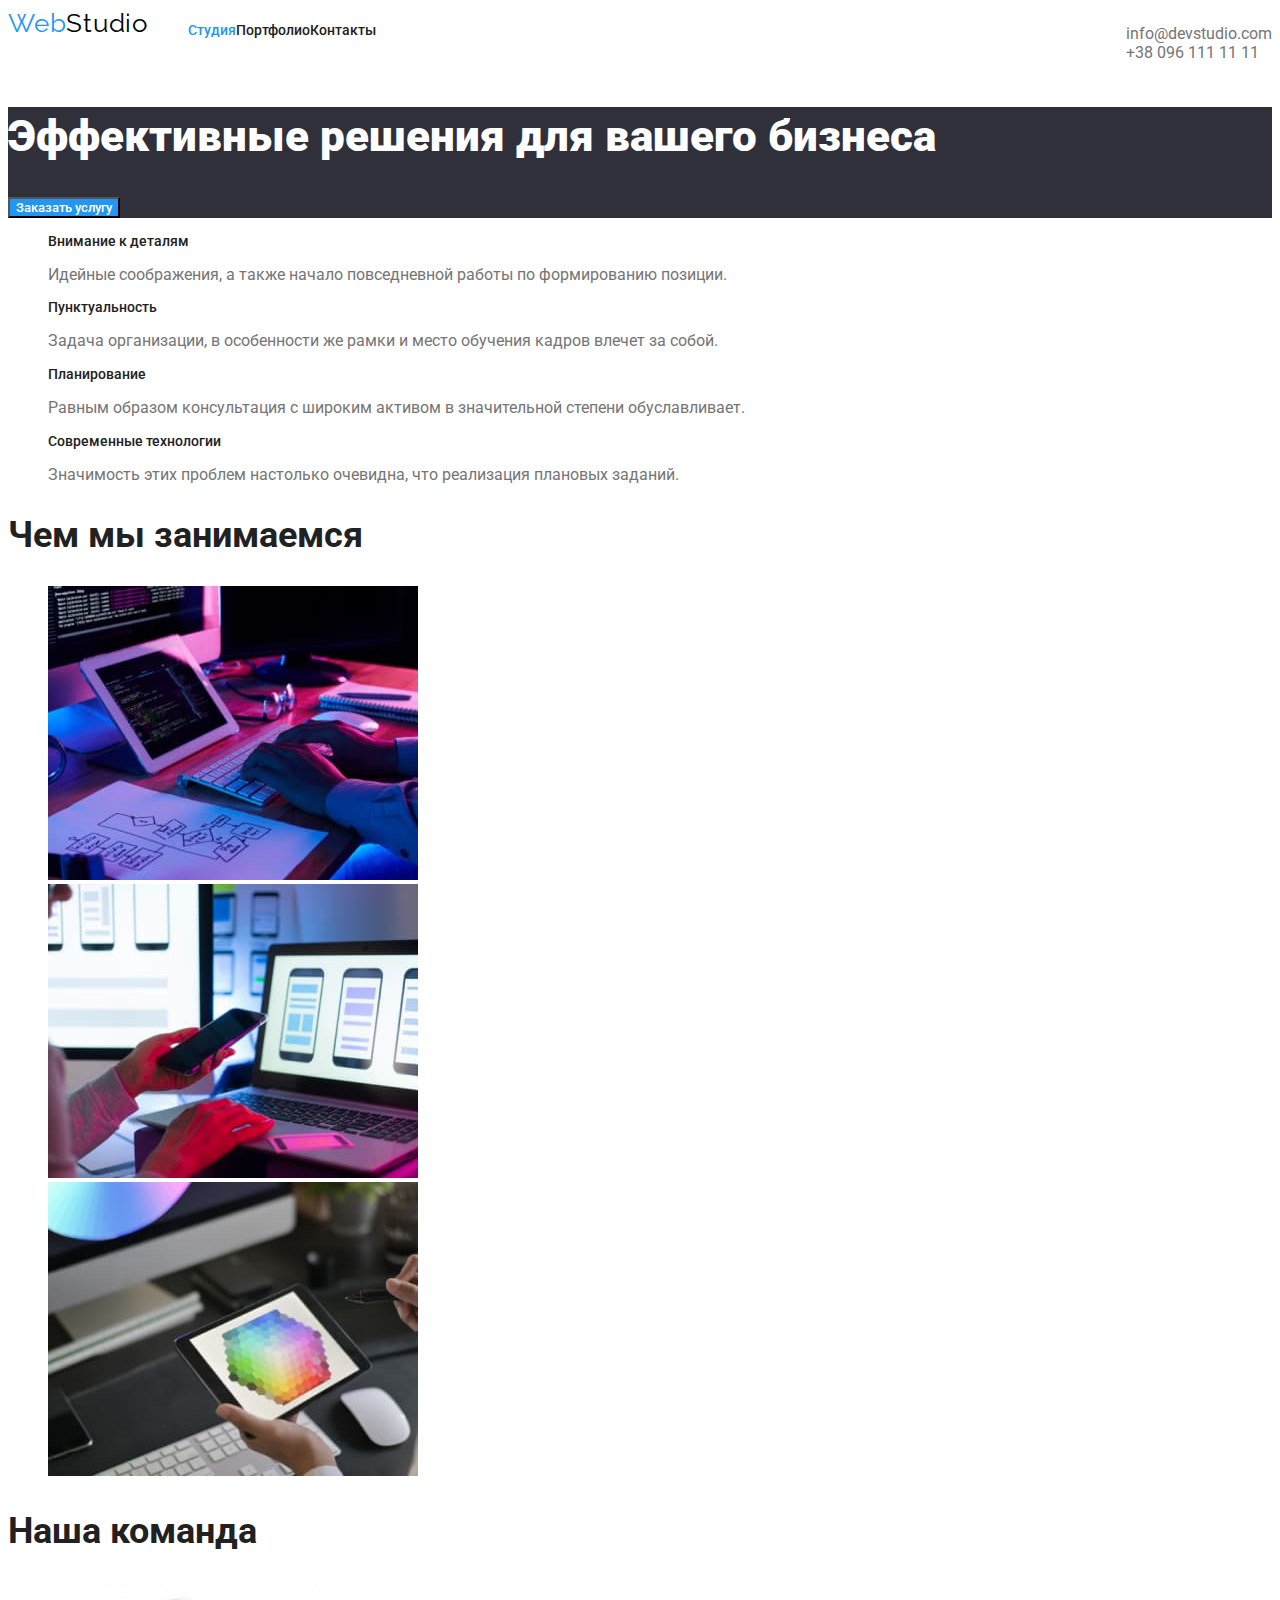
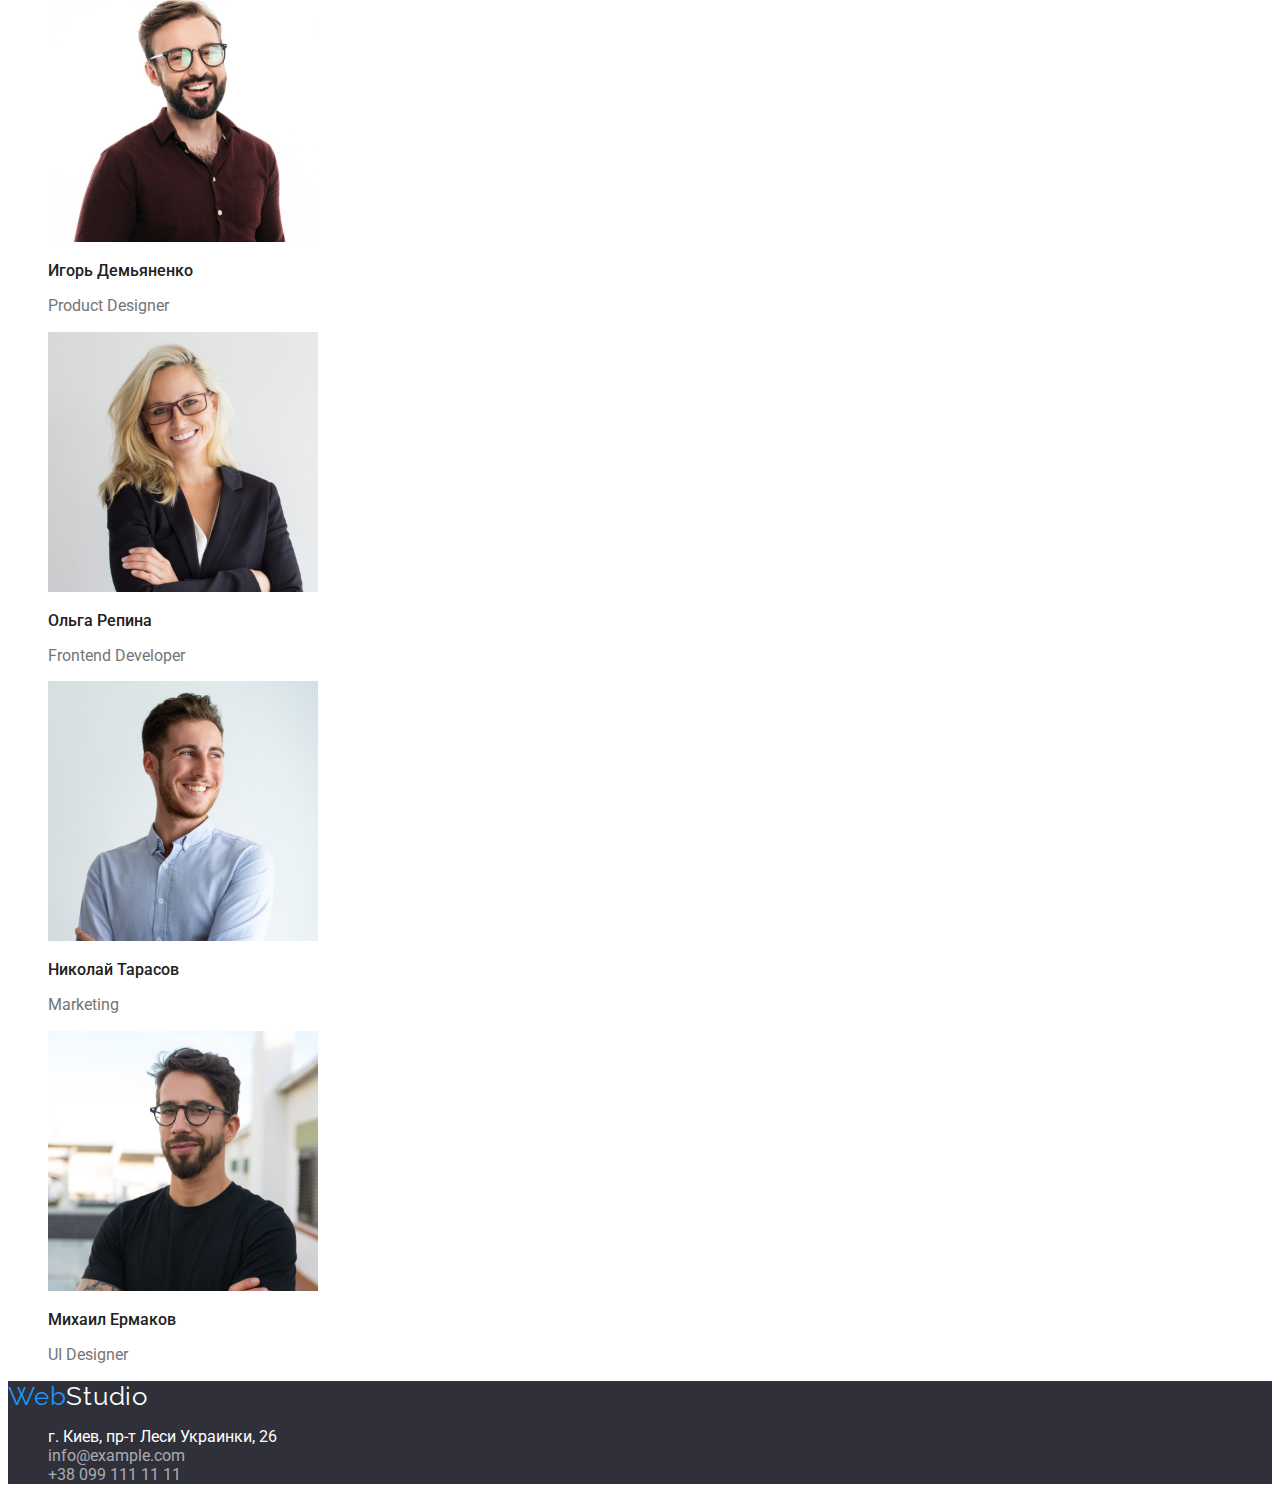
<file: index.html>
<!DOCTYPE html>
<html lang="ru">
  <head>
    <meta charset="UTF-8" />
    <meta http-equiv="X-UA-Compatible" content="IE=edge" />
    <meta name="viewport" content="width=device-width, initial-scale=1.0" />
    <title lang="en">WebStudio</title>
    <link rel="preconnect" href="https://fonts.gstatic.com" />
    <link
      href="https://fonts.googleapis.com/css2?family=Raleway:wght@700&family=Roboto:wght@400;500;700;900&display=swap"
      rel="stylesheet"
    />
    <link rel="stylesheet" href="./css/style.css" />
  </head>
  <body class="body">
    <header class="header">
      <nav class="nav">
        <a class="logo link" lang="en" href="./index.html">
          <span class="logo-first-part">Web</span
          ><span class="logo-second-part">Studio</span>
        </a>
        <ul class="menu list">
          <li><a class="link current" href="./index.html"> Студия </a></li>
          <li>
            <a class="link" href="./portfolio.html">Портфолио</a>
          </li>
          <li><a class="link" href="">Контакты</a></li>
        </ul>
      </nav>
      <ul class="list">
        <li>
          <a class="header-contacts link" href="mailto:info@devstudio.com"
            >info@devstudio.com</a
          >
        </li>
        <li>
          <a class="header-contacts link" href="tel:+380961111111"
            >+38 096 111 11 11</a
          >
        </li>
      </ul>
    </header>
    <main>
      <section class="hero-section">
        <h1 class="hero">Эффективные решения для вашего бизнеса</h1>
        <button class="modal-button" type="button">Заказать услугу</button>
      </section>
      <section class="description-section">
        <!--особенности-->
        <ul class="list">
          <li>
            <h3 class="unit">Внимание к деталям</h3>
            <p class="description">
              Идейные соображения, а также начало повседневной работы по
              формированию позиции.
            </p>
          </li>
          <li>
            <h3 class="unit">Пунктуальность</h3>
            <p class="description">
              Задача организации, в особенности же рамки и место обучения кадров
              влечет за собой.
            </p>
          </li>
          <li>
            <h3 class="unit">Планирование</h3>
            <p class="description">
              Равным образом консультация с широким активом в значительной
              степени обуславливает.
            </p>
          </li>
          <li>
            <h3 class="unit">Современные технологии</h3>
            <p class="description">
              Значимость этих проблем настолько очевидна, что реализация
              плановых заданий.
            </p>
          </li>
        </ul>
      </section>
      <section>
        <h2 class="secondary">Чем мы занимаемся</h2>
        <ul class="list">
          <li>
            <img
              src="./img/whatwedo/img.jpg"
              alt="разработчик пишет код"
              width="370"
              height="294"
            />
          </li>
          <li>
            <img
              src="./img/whatwedo/img-1.jpg"
              alt="маркетолог играет в тетрис"
              width="370"
              height="294"
            />
          </li>
          <li>
            <img
              src="./img/whatwedo/img-2.jpg"
              alt="дизайнер выбирает цвета"
              width="370"
              height="294"
            />
          </li>
        </ul>
      </section>
      <section>
        <h2 class="secondary">Наша команда</h2>
        <ul class="list">
          <li>
            <img
              src="./img/team/img.jpg"
              alt="Игорь Демьяненко"
              width="270"
              height="260"
            />
            <h3 class="teammate">Игорь Демьяненко</h3>
            <p class="description" lang="en">Product Designer</p>
          </li>
          <li>
            <img
              src="./img/team/img-1.jpg"
              alt="Ольга Репина"
              width="270"
              height="260"
            />
            <h3 class="teammate">Ольга Репина</h3>
            <p class="description" lang="en">Frontend Developer</p>
          </li>
          <li>
            <img
              src="./img/team/img-2.jpg"
              alt="Николай Тарасов"
              width="270"
              height="260"
            />
            <h3 class="teammate">Николай Тарасов</h3>
            <p class="description" lang="en">Marketing</p>
          </li>
          <li>
            <img
              src="./img/team/img-3.jpg"
              alt="Михаил Ермаков"
              width="270"
              height="260"
            />
            <h3 class="teammate">Михаил Ермаков</h3>
            <p class="description" lang="en">UI Designer</p>
          </li>
        </ul>
      </section>
    </main>
    <footer class="footer">
      <a class="logo link" lang="en" href="./index.html">
        <span class="logo-first-part">Web</span
        ><span class="logo-second-part-bottom">Studio</span>
      </a>
      <address class="address">
        <ul class="list">
          <li>
            <a
              class="adress-link link"
              href="https://goo.gl/maps/prEBv5iR3uopnDPr6"
              target="_blank"
              rel="noopener noreferrer"
              >г. Киев, пр-т Леси Украинки, 26</a
            >
          </li>
          <li>
            <a class="contact-link link" href="mailto:info@example.com"
              >info@example.com</a
            >
          </li>
          <li>
            <a class="contact-link link" href="tel:+380991111111"
              >+38 099 111 11 11</a
            >
          </li>
        </ul>
      </address>
    </footer>
  </body>
</html>
</file>
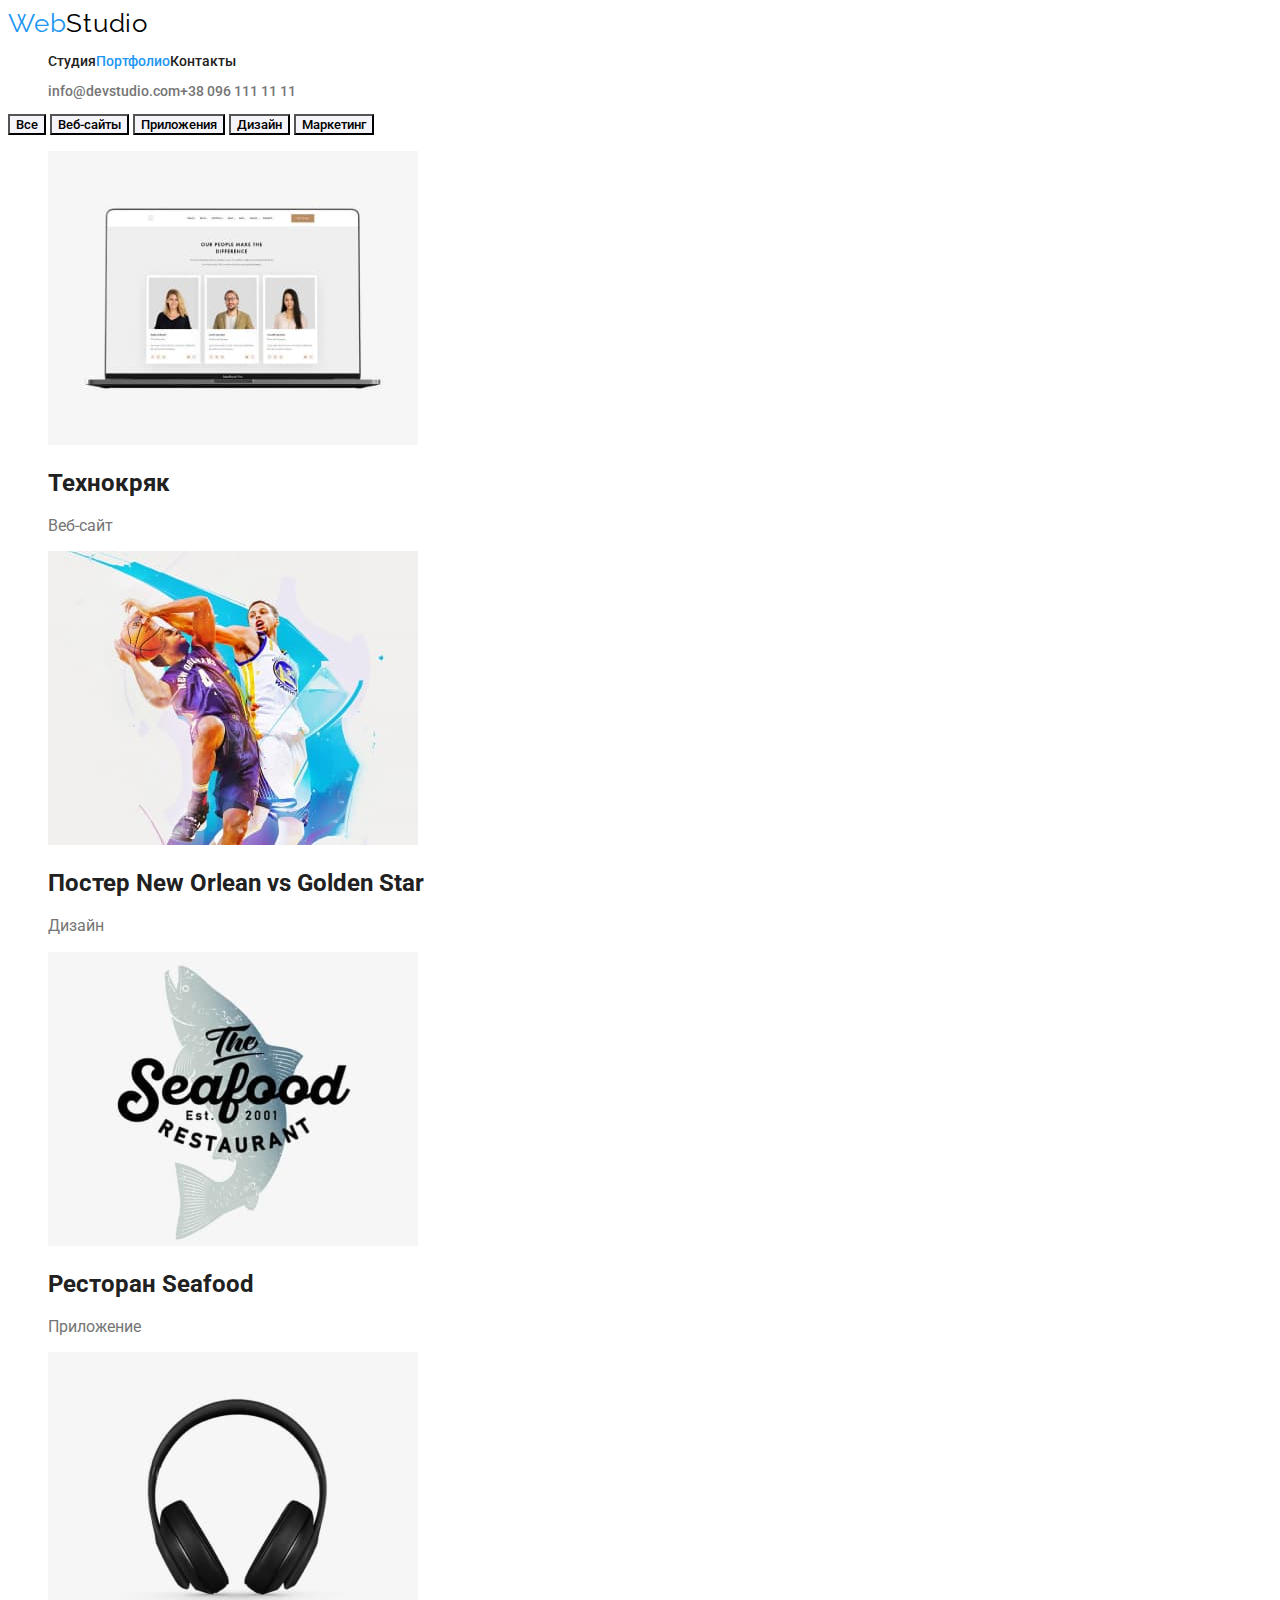
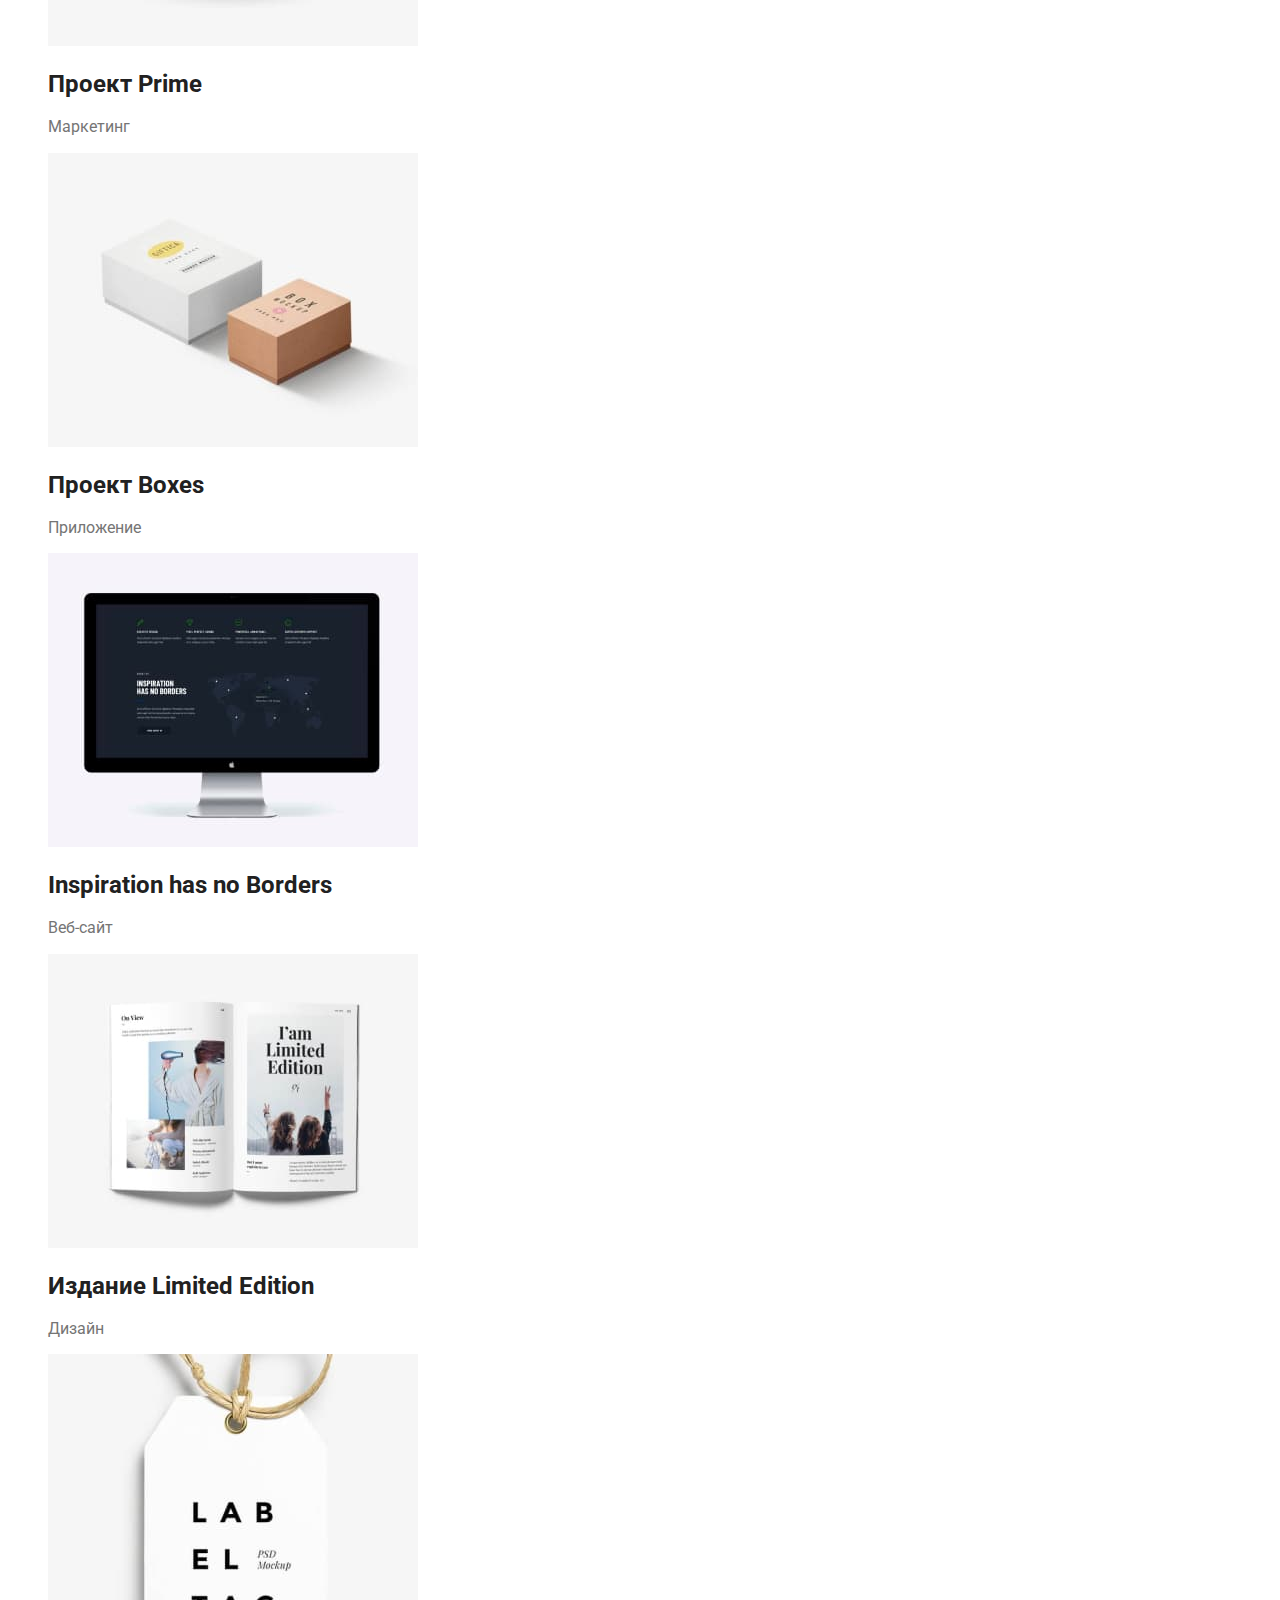
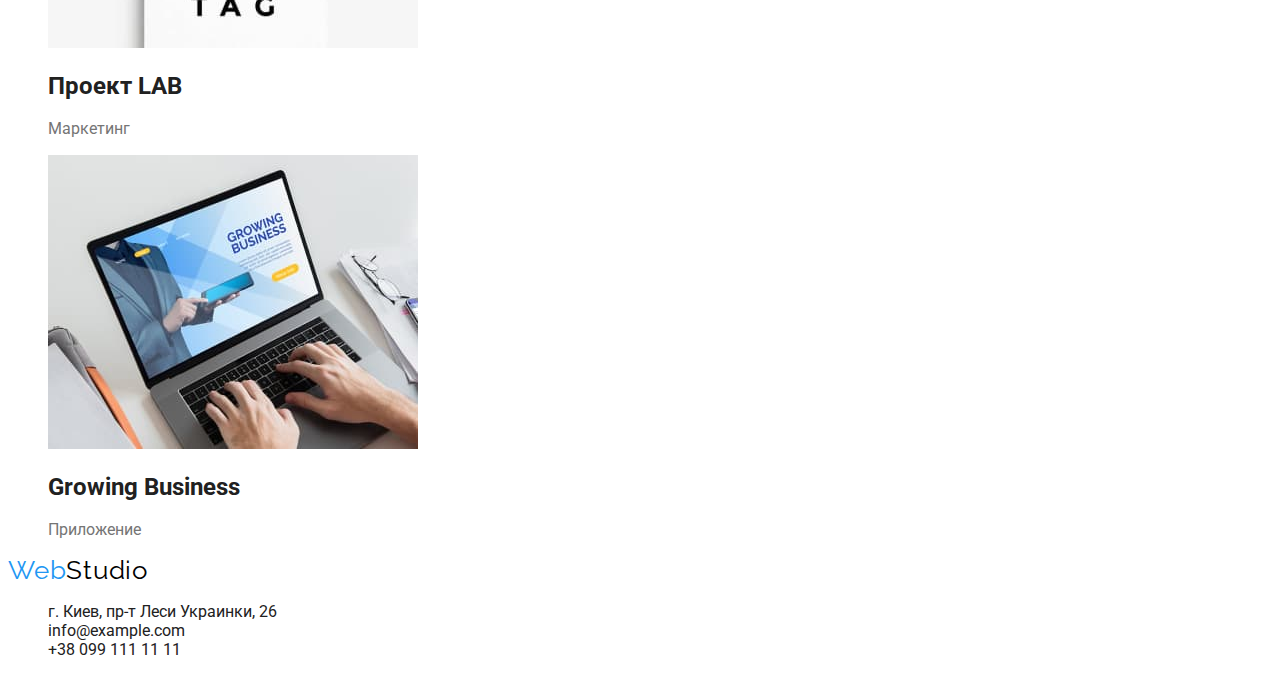
<file: portfolio.html>
<!DOCTYPE html>
<html lang="ru">
  <head>
    <meta charset="UTF-8" />
    <meta http-equiv="X-UA-Compatible" content="IE=edge" />
    <meta name="viewport" content="width=device-width, initial-scale=1.0" />
    <title>portfolio</title>
    <link rel="preconnect" href="https://fonts.gstatic.com" />
    <link
      href="https://fonts.googleapis.com/css2?family=Raleway:wght@700&family=Roboto:wght@400;500;700;900&display=swap"
      rel="stylesheet"
    />
    <link rel="stylesheet" href="./css/style.css" />
  </head>
  <body class="body">
    <header>
      <nav>
        <a class="logo link" lang="en" href="./index.html">
          <span class="logo-first-part">Web</span
          ><span class="logo-second-part">Studio</span>
        </a>
        <ul class="menu list">
          <li><a class="link" href="./index.html"> Студия </a></li>
          <li>
            <a class="link current" href="./portfolio.html">Портфолио</a>
          </li>
          <li><a class="link" href="">Контакты</a></li>
        </ul>
      </nav>
      <ul class="menu list">
        <li>
          <a class="header-contacts link" href="mailto:info@devstudio.com"
            >info@devstudio.com</a
          >
        </li>
        <li>
          <a class="header-contacts link" href="tel:+380961111111"
            >+38 096 111 11 11</a
          >
        </li>
      </ul>
    </header>
    <main>
      <button class="button" type="button">Все</button>
      <button class="button" type="button">Веб-сайты</button>
      <button class="button" type="button">Приложения</button>
      <button class="button" type="button">Дизайн</button>
      <button class="button" type="button">Маркетинг</button>
      <ul class="list">
        <li>
          <img
            src="./img/projects/img.jpg"
            alt="открыта страница на ноутбук"
            width="370"
            height="294"
          />
          <h2>Технокряк</h2>
          <p class="description">Веб-сайт</p>
        </li>
        <li>
          <img
            src="./img/projects/img-1.jpg"
            alt="мальчики дерутся за мяч"
            width="370"
            height="294"
          />
          <h2>Постер New Orlean vs Golden Star</h2>
          <p class="description">Дизайн</p>
        </li>
        <li>
          <img
            src="./img/projects/img-2.jpg"
            alt="логотип ресторана"
            width="370"
            height="294"
          />
          <h2>Ресторан Seafood</h2>
          <p class="description">Приложение</p>
        </li>
        <li>
          <img
            src="./img/projects/img-3.jpg"
            alt="наушники"
            width="370"
            height="294"
          />
          <h2>Проект Prime</h2>
          <p class="description">Маркетинг</p>
        </li>
        <li>
          <img
            src="./img/projects/img-4.jpg"
            alt="две коробки"
            width="370"
            height="294"
          />
          <h2>Проект Boxes</h2>
          <p class="description">Приложение</p>
        </li>
        <li>
          <img
            src="./img/projects/img-5.jpg"
            alt="открыта страница на мониторе"
            width="370"
            height="294"
          />
          <h2>Inspiration has no Borders</h2>
          <p class="description">Веб-сайт</p>
        </li>
        <li>
          <img
            src="./img/projects/img-6.jpg"
            alt="развернутая книга"
            width="370"
            height="294"
          />
          <h2>Издание Limited Edition</h2>
          <p class="description">Дизайн</p>
        </li>
        <li>
          <img
            src="./img/projects/img-7.jpg"
            alt="ярлык на веревке"
            width="370"
            height="294"
          />
          <h2>Проект LAB</h2>
          <p class="description">Маркетинг</p>
        </li>
        <li>
          <img
            src="./img/projects/img-8.jpg"
            alt="к ноутбуку приложены руки"
            width="370"
            height="294"
          />
          <h2>Growing Business</h2>
          <p class="description">Приложение</p>
        </li>
      </ul>
    </main>

    <footer>
      <a class="logo link" lang="en" href="./index.html">
        <span class="logo-first-part">Web</span
        ><span class="logo-second-part">Studio</span>
      </a>
      <address class="address">
        <ul class="list">
          <li>
            <a
              class="link"
              href="https://goo.gl/maps/prEBv5iR3uopnDPr6"
              target="_blank"
              rel="noopener noreferrer"
              >г. Киев, пр-т Леси Украинки, 26</a
            >
          </li>
          <li>
            <a class="link" href="mailto:info@example.com">info@example.com</a>
          </li>
          <li>
            <a class="link" href="tel:+380991111111">+38 099 111 11 11</a>
          </li>
        </ul>
      </address>
    </footer>
  </body>
</html>
</file>
<file: css/style.css>
:root {
  --logo-font: "Raleway", sans-serif;
  --content-font: "Roboto", sans-serif;
  --accent-color: rgb(33, 150, 243);
  --body-color: rgb(33, 33, 33);
  --description-color: rgb(117, 117, 117);
  --background-color: rgb(47, 48, 58);
}

.link {
  text-decoration: none;
  color: var(--body-color);
}
.link:hover,
.link:focus {
  color: var(--accent-color);
}
.link.current {
  color: var(--accent-color);
}
.list {
  list-style: none;
}

.logo {
  font-family: var(--logo-font);
  font-size: 26px;
  line-height: 1.19;
  letter-spacing: 0.03em;
}
.logo-first-part {
  color: var(--accent-color);
}
.logo-second-part {
  color: rgb(0, 0, 0);
}
.logo-second-part-bottom {
  color: rgb(255, 255, 255);
}

.body {
  font-family: var(--content-font);
  color: var(--body-color);
}
.header {
  display: flex;
  justify-content: space-between;
}
.nav {
  display: flex;
}

.menu {
  display: flex;
  font-weight: 500;
  font-size: 14px;
  line-height: 1.17;
}
.header-contacts {
  color: var(--description-color);
}
.hero-section {
  background-color: var(--background-color);
}
.hero {
  color: #fff;
  font-weight: 900;
  font-size: 44px;
  line-height: 1.36;
}
.secondary {
  font-size: 36px;
  line-height: 1.17;
}
.unit {
  font-weight: 500;
  font-size: 14px;
  line-height: 1.14;
}
.teammate {
  font-weight: 500;
  font-size: 16px;
  line-height: 1.18;
}
.modal-button:hover,
.modal-button:focus {
  color: rgb(255, 255, 255);
  background-color: rgb(24, 140, 232);
}
.modal-button {
  font-family: inherit;
  color: rgb(255, 255, 255);
  background-color: var(--accent-color);
  cursor: pointer;
  font-weight: 500;
}
.button:hover,
.button:focus {
  color: rgb(255, 255, 255);
  background-color: var(--accent-color);
}
.button {
  font-family: inherit;
  background-color: rgb(245, 244, 250);
  cursor: pointer;
  font-weight: 500;
}
.description {
  color: var(--description-color);
  font-size: 16px;
  line-height: 1.17;
}
.footer {
  background-color: var(--background-color);
}
.address {
  font-style: normal;
}
.adress-link {
  color: #fff;
}
.contact-link {
  color: rgba(255, 255, 255, 60%);
}
</file>
